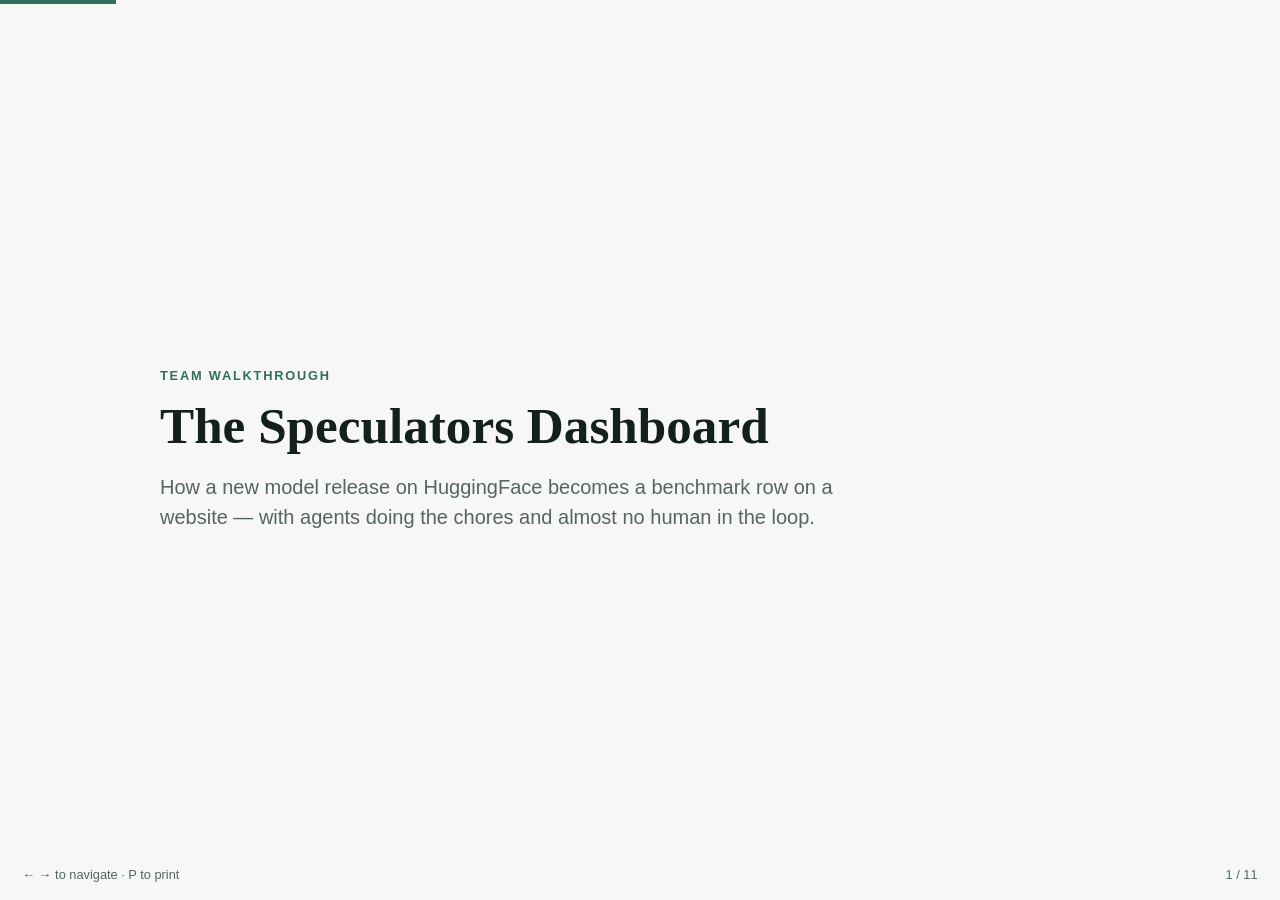
<file: presentation.html>
<!DOCTYPE html>
<html lang="en">
<head>
<meta charset="utf-8">
<meta name="viewport" content="width=device-width, initial-scale=1">
<title>Speculators Dashboard — Architecture</title>
<style>
  :root {
    --ink: #14201c;
    --soft: #55655f;
    --accent: #2f6f5e;
    --accent-bright: #3d8a75;
    --paper: #f7f8f6;
    --card: #ffffff;
    --line: #dfe4e0;
  }
  * { box-sizing: border-box; margin: 0; }
  html, body { height: 100%; }
  body {
    font-family: -apple-system, BlinkMacSystemFont, "Segoe UI", Roboto, Helvetica, Arial, sans-serif;
    background: var(--paper);
    color: var(--ink);
    overflow: hidden;
  }

  .slide {
    display: none;
    height: 100vh;
    padding: 6vh 8vw;
    flex-direction: column;
    justify-content: center;
  }
  .slide.active { display: flex; }
  .wrap { max-width: 60rem; margin: 0 auto; width: 100%; }

  .kicker {
    font-size: 0.8rem;
    letter-spacing: 0.14em;
    text-transform: uppercase;
    color: var(--accent);
    font-weight: 700;
    margin-bottom: 0.9rem;
  }
  h1 { font-size: 3.2rem; line-height: 1.1; font-family: Georgia, serif; }
  h2 { font-size: 2.1rem; line-height: 1.15; font-family: Georgia, serif; margin-bottom: 1.4rem; }
  .sub { font-size: 1.25rem; color: var(--soft); margin-top: 1.1rem; max-width: 44rem; line-height: 1.5; }
  p.body { font-size: 1.12rem; color: var(--soft); line-height: 1.6; max-width: 46rem; margin-bottom: 0.8rem; }

  ul.points { list-style: none; padding: 0; margin-top: 0.5rem; }
  ul.points li {
    font-size: 1.12rem;
    line-height: 1.5;
    padding: 0.55rem 0 0.55rem 1.9rem;
    position: relative;
    color: var(--ink);
  }
  ul.points li::before {
    content: "";
    position: absolute;
    left: 0.35rem; top: 1.05rem;
    width: 0.55rem; height: 0.55rem;
    border-radius: 50%;
    background: var(--accent);
  }
  ul.points li b { color: var(--accent); }
  ul.points li .dim { color: var(--soft); }

  /* pipeline diagram */
  .pipe { display: flex; align-items: stretch; gap: 0.6rem; margin: 1.6rem 0; }
  .pipe .stage {
    flex: 1;
    background: var(--card);
    border: 1px solid var(--line);
    border-top: 4px solid var(--accent);
    border-radius: 10px;
    padding: 1rem 1rem 1.1rem;
  }
  .pipe .stage .n {
    font-size: 0.72rem; font-weight: 800; letter-spacing: 0.1em;
    color: var(--accent); text-transform: uppercase; margin-bottom: 0.35rem;
  }
  .pipe .stage .t { font-weight: 700; font-size: 1.05rem; margin-bottom: 0.3rem; }
  .pipe .stage .d { font-size: 0.88rem; color: var(--soft); line-height: 1.45; }
  .pipe .arr { align-self: center; color: var(--accent); font-size: 1.5rem; font-weight: 800; }

  .cards { display: grid; grid-template-columns: 1fr 1fr; gap: 0.9rem; margin-top: 0.6rem; }
  .card {
    background: var(--card);
    border: 1px solid var(--line);
    border-left: 4px solid var(--accent);
    border-radius: 10px;
    padding: 0.95rem 1.1rem;
  }
  .card .t { font-weight: 700; font-size: 1.02rem; margin-bottom: 0.25rem; }
  .card .d { font-size: 0.9rem; color: var(--soft); line-height: 1.45; }
  .card code, .mini {
    font-family: ui-monospace, "SF Mono", Menlo, monospace;
    font-size: 0.82em; background: #eef1ee; padding: 0.08em 0.35em; border-radius: 4px;
  }

  .vs { display: grid; grid-template-columns: 1fr 1fr; gap: 1rem; margin-top: 0.8rem; }
  .vs .col {
    background: var(--card); border: 1px solid var(--line); border-radius: 10px; padding: 1.1rem 1.2rem;
  }
  .vs .col h3 { font-size: 1.05rem; margin-bottom: 0.5rem; color: var(--accent); }
  .vs .col ul { padding-left: 1.15rem; }
  .vs .col li { font-size: 0.95rem; color: var(--soft); line-height: 1.55; margin-bottom: 0.35rem; }

  .big-quote {
    font-family: Georgia, serif;
    font-size: 1.7rem;
    line-height: 1.4;
    max-width: 46rem;
  }
  .big-quote em { color: var(--accent); font-style: normal; }

  /* chrome */
  .hud {
    position: fixed; bottom: 1.1rem; left: 0; right: 0;
    display: flex; justify-content: space-between;
    padding: 0 1.4rem;
    font-size: 0.8rem; color: var(--soft);
    pointer-events: none;
  }
  .bar { position: fixed; top: 0; left: 0; height: 4px; background: var(--accent); transition: width 0.25s; }

  @media print {
    body { overflow: visible; }
    .slide { display: flex !important; height: auto; min-height: 90vh; page-break-after: always; }
    .hud, .bar { display: none; }
  }
</style>
</head>
<body>

<div class="bar" id="bar"></div>

<!-- 1 -->
<section class="slide">
  <div class="wrap">
    <div class="kicker">Team walkthrough</div>
    <h1>The Speculators Dashboard</h1>
    <p class="sub">How a new model release on HuggingFace becomes a benchmark row on a website — with agents doing the chores and almost no human in the loop.</p>
  </div>
</section>

<!-- 2 -->
<section class="slide">
  <div class="wrap">
    <div class="kicker">What it is</div>
    <h2>A self-updating leaderboard for speculative decoding</h2>
    <ul class="points">
      <li>We publish <b>speculator models</b> <span class="dim">— small "draft" models that speed up LLM inference in vLLM.</span></li>
      <li>Every model in our HuggingFace collection gets <b>benchmarked on real GPUs</b>: acceptance rate, throughput, speedup vs. the base model.</li>
      <li>Results land on a <b>public dashboard</b> <span class="dim">— a static site, no backend, no database.</span></li>
      <li>The whole system is <b>git + GitHub</b>: issues are the queue, a JSON file is the database, pushes are the deploy.</li>
    </ul>
  </div>
</section>

<!-- 3 -->
<section class="slide">
  <div class="wrap">
    <div class="kicker">The big picture</div>
    <h2>Four stages, release to dashboard</h2>
    <div class="pipe">
      <div class="stage">
        <div class="n">1 · Detect</div>
        <div class="t">Daily watcher</div>
        <div class="d">A GitHub Action scans our HuggingFace collection every day and files one issue per new or updated model.</div>
      </div>
      <div class="arr">→</div>
      <div class="stage">
        <div class="n">2 · Prepare</div>
        <div class="t">Deploy agent</div>
        <div class="d">An agent reads each model card and posts a ready-to-run serving command on the issue.</div>
      </div>
      <div class="arr">→</div>
      <div class="stage">
        <div class="n">3 · Execute</div>
        <div class="t">GPU eval</div>
        <div class="d">A scheduled runner claims issues, provisions a GPU pod, serves the model, and runs the benchmark.</div>
      </div>
      <div class="arr">→</div>
      <div class="stage">
        <div class="n">4 · Publish</div>
        <div class="t">Static site</div>
        <div class="d">The runner commits the results file; the push redeploys the dashboard on GitHub Pages.</div>
      </div>
    </div>
    <p class="body">The hand-off between every stage is a plain artifact anyone can inspect: a GitHub issue, an issue comment, a JSON file, a git commit.</p>
  </div>
</section>

<!-- 4 -->
<section class="slide">
  <div class="wrap">
    <div class="kicker">Component · the website</div>
    <h2>One static page, one data file</h2>
    <ul class="points">
      <li><b>Single HTML file</b> on GitHub Pages — no build step, no server, no framework.</li>
      <li>On load it fetches <b>results.json</b> <span class="dim">— the one file the pipeline ever writes.</span></li>
      <li>Renders stat cards, per-hardware tabs, filters, a sortable table, and expandable rows <span class="dim">(deploy command + detailed metrics per benchmark subset).</span></li>
      <li>Charts come from a CDN library; the page works the same locally with <span class="mini">make serve</span>.</li>
    </ul>
    <p class="body">Because the site only reads one committed file, "the website updated" and "a benchmark finished" are the same event.</p>
  </div>
</section>

<!-- 5 -->
<section class="slide">
  <div class="wrap">
    <div class="kicker">Component · the watcher</div>
    <h2>A GitHub Action files the work</h2>
    <ul class="points">
      <li>Runs <b>daily on a cron</b> (or on demand) in GitHub Actions — this is the only part that lives in CI.</li>
      <li>Reads the HuggingFace collection, pulls each model's config: <b>algorithm, target model, size, GPU needs</b>.</li>
      <li>Diffs against <b>results.json</b> <span class="dim">— a model whose upstream files changed gets re-evaluated automatically.</span></li>
      <li>Files one issue per model: <b>"Eval: &lt;model&gt;"</b>, labeled <span class="mini">eval:pending</span> <span class="dim">— idempotent, never duplicates.</span></li>
    </ul>
  </div>
</section>

<!-- 6 -->
<section class="slide">
  <div class="wrap">
    <div class="kicker">Component · the queue</div>
    <h2>GitHub issues are the state machine</h2>
    <div class="pipe" style="margin-top: 0.5rem;">
      <div class="stage"><div class="n">Queued</div><div class="t">eval:pending</div><div class="d">Filed by the watcher. Sizing unknown? Also flagged for triage.</div></div>
      <div class="arr">→</div>
      <div class="stage"><div class="n">Claimed</div><div class="t">eval:running</div><div class="d">A runner picked it up — no double-runs.</div></div>
      <div class="arr">→</div>
      <div class="stage"><div class="n">Closed</div><div class="t">eval:done</div><div class="d">Metrics committed, summary posted as a comment.</div></div>
    </div>
    <ul class="points">
      <li>Failures become <b>eval:failed</b> with the log tail attached <span class="dim">— and get exactly one automatic retry.</span></li>
      <li><b>No queue service, no database.</b> <span class="dim">The open-issue list is a live view of the whole pipeline — anyone can see what's running, done, or stuck.</span></li>
    </ul>
  </div>
</section>

<!-- 7 -->
<section class="slide">
  <div class="wrap">
    <div class="kicker">Component · the agents</div>
    <h2>Agents do the remaining chores</h2>
    <div class="cards">
      <div class="card">
        <div class="t">deploy-commands</div>
        <div class="d">Reads each pending model's card and the vLLM recipe catalog, then posts a <b>ready-to-run serving command</b> as a comment on its issue — sources included.</div>
      </div>
      <div class="card">
        <div class="t">run-evals</div>
        <div class="d">Works the pending queue on the cluster <b>one model at a time</b>: spins up a GPU pod via devenv, runs the benchmark, tears the pod down, files the result.</div>
      </div>
      <div class="card">
        <div class="t">run-evals-manual</div>
        <div class="d">For when we <b>already have a GPU box</b>: skips the cluster entirely and packs evals across the free GPUs — <b>in parallel</b>.</div>
      </div>
      <div class="card">
        <div class="t">Same queue, same result</div>
        <div class="d">However an eval runs, it ends the same way: metrics written to results.json, committed, pushed, issue closed. Fully interchangeable.</div>
      </div>
    </div>
    <p class="body">Agents are playbooks a person kicks off — the truly unattended pieces are just the daily watcher and the 30-minute runner.</p>
  </div>
</section>

<!-- 8 -->
<section class="slide">
  <div class="wrap">
    <div class="kicker">Component · the runner</div>
    <h2>Every 30 minutes, one eval, unattended</h2>
    <ul class="points">
      <li>A <b>scheduler on a cluster-connected machine</b> wakes every half hour and claims the next pending issue.</li>
      <li>Provisions a <b>disposable GPU pod</b> on OpenShift via devenv <span class="dim">— right-sized to the model.</span></li>
      <li>Inside the pod: <b>vLLM serves the model, the benchmark sweep runs</b> <span class="dim">(acceptance length, throughput, latency).</span></li>
      <li>Results are normalized into <b>results.json</b> — speedup computed against a stored baseline — then committed and pushed.</li>
      <li>The pod is <b>always torn down</b>; a sweeper kills anything older than 4 hours.</li>
    </ul>
  </div>
</section>

<!-- 9 -->
<section class="slide">
  <div class="wrap">
    <div class="kicker">Two ways to run</div>
    <h2>Steady-state vs. "we have GPUs now"</h2>
    <div class="vs">
      <div class="col">
        <h3>Automated — default</h3>
        <ul>
          <li>Unattended, every 30 minutes</li>
          <li>Cluster pods via devenv</li>
          <li>One model at a time, safely serialized</li>
          <li>Retries failures once, then flags for a human</li>
        </ul>
      </div>
      <div class="col">
        <h3>Manual — on demand</h3>
        <ul>
          <li>An agent session you start on a GPU server</li>
          <li>No cluster needed — uses the local GPUs directly</li>
          <li>Parallel: several models evaluated at once</li>
          <li>Ideal for clearing a backlog before a release</li>
        </ul>
      </div>
    </div>
    <p class="body">Both read from the same issue queue and write through the same path — you can mix them freely.</p>
  </div>
</section>

<!-- 10 -->
<section class="slide">
  <div class="wrap">
    <div class="kicker">Why it's built this way</div>
    <p class="big-quote">No database, no queue, no backend — <em>git is the database, issues are the queue, and a push is the deploy.</em></p>
    <ul class="points" style="margin-top: 1.4rem;">
      <li><b>Every step is idempotent</b> <span class="dim">— safe to retry, safe to re-run, nothing duplicates.</span></li>
      <li><b>State is always visible</b> <span class="dim">— the issue list shows the pipeline; git history shows every result change.</span></li>
      <li><b>Compute is disposable</b> <span class="dim">— pods exist for one eval, then they're gone.</span></li>
    </ul>
  </div>
</section>

<!-- 11 -->
<section class="slide">
  <div class="wrap">
    <div class="kicker">Questions?</div>
    <h2>Where to look</h2>
    <div class="cards">
      <div class="card"><div class="t">The dashboard</div><div class="d"><code>site/index.html</code> + <code>results.json</code> — the whole front end and its data.</div></div>
      <div class="card"><div class="t">The watcher</div><div class="d"><code>.github/workflows/poll-hf.yml</code> → <code>pipeline/discover.py</code></div></div>
      <div class="card"><div class="t">The runner</div><div class="d"><code>pipeline/cron_eval.sh</code> → <code>pipeline/orchestrate.py</code></div></div>
      <div class="card"><div class="t">The agents</div><div class="d"><code>.claude/skills/</code> — deploy-commands, run-evals, run-evals-manual</div></div>
    </div>
    <p class="body" style="margin-top: 1.4rem;">Live site: <b>rahul-tuli.github.io/speculators-dashboard</b></p>
  </div>
</section>

<div class="hud">
  <span>← → to navigate · P to print</span>
  <span id="counter"></span>
</div>

<script>
  var slides = document.querySelectorAll('.slide');
  var i = 0;
  function show(n) {
    i = Math.max(0, Math.min(slides.length - 1, n));
    slides.forEach(function (s, k) { s.classList.toggle('active', k === i); });
    document.getElementById('counter').textContent = (i + 1) + ' / ' + slides.length;
    document.getElementById('bar').style.width = ((i + 1) / slides.length * 100) + '%';
  }
  document.addEventListener('keydown', function (e) {
    if (e.key === 'ArrowRight' || e.key === ' ' || e.key === 'PageDown') show(i + 1);
    if (e.key === 'ArrowLeft' || e.key === 'PageUp') show(i - 1);
    if (e.key === 'Home') show(0);
    if (e.key === 'End') show(slides.length - 1);
    if (e.key === 'p' || e.key === 'P') window.print();
  });
  document.addEventListener('click', function () { show(i + 1); });
  show(0);
</script>
</body>
</html>
</file>
